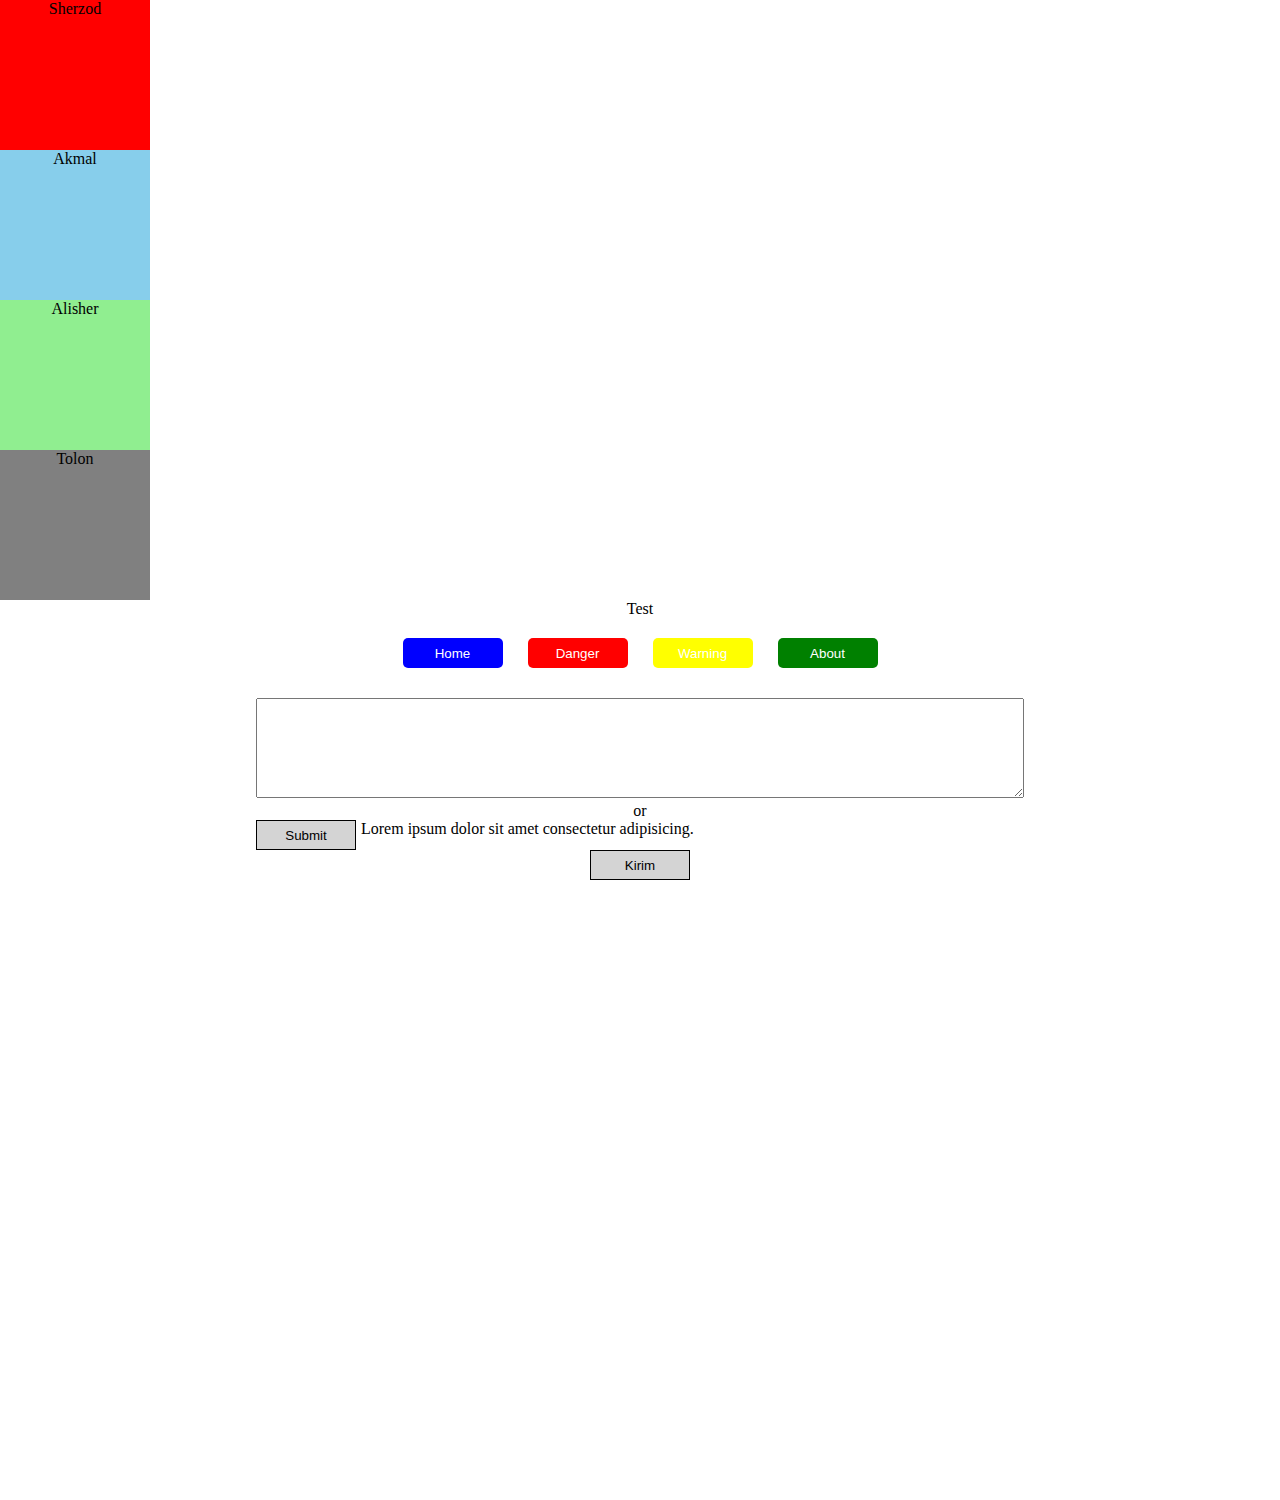
<file: index.html>
<!DOCTYPE html>
<html lang="en">
<head>
    <meta charset="UTF-8">
    <meta http-equiv="X-UA-Compatible" content="IE=edge">
    <meta name="viewport" content="width=device-width, initial-scale=1.0">
    <link rel="stylesheet" href="style.css">
    <title>Measurement units</title>
</head>
<body>
        <div class="sherzod">
            Sherzod
        </div>
        <div class="akmal">
            Akmal
        </div>
        <div class="alisher">
            Alisher
        </div>
        <div class="tolon">
            Tolon
        </div>

        <div class="form">
            <div class="container">
                <p>Test</p>
                <div class="buttons">
                    <button class="one">Home</button>
                    <button class="two">Danger</button>
                    <button class="three">Warning</button>
                    <button class="four">About</button>
                </div>
                <textarea name="" id="" cols="30" rows="10"></textarea>
                <p>or</p>
                <div class="first-btn">
                    <button class="submit">Submit</button>
                    <p>Lorem ipsum dolor sit amet consectetur adipisicing.</p>
                </div>
                <button class="submit2">Kirim</button>
             
            </div>
            
        </div>
    
</body>
</html>
</file>
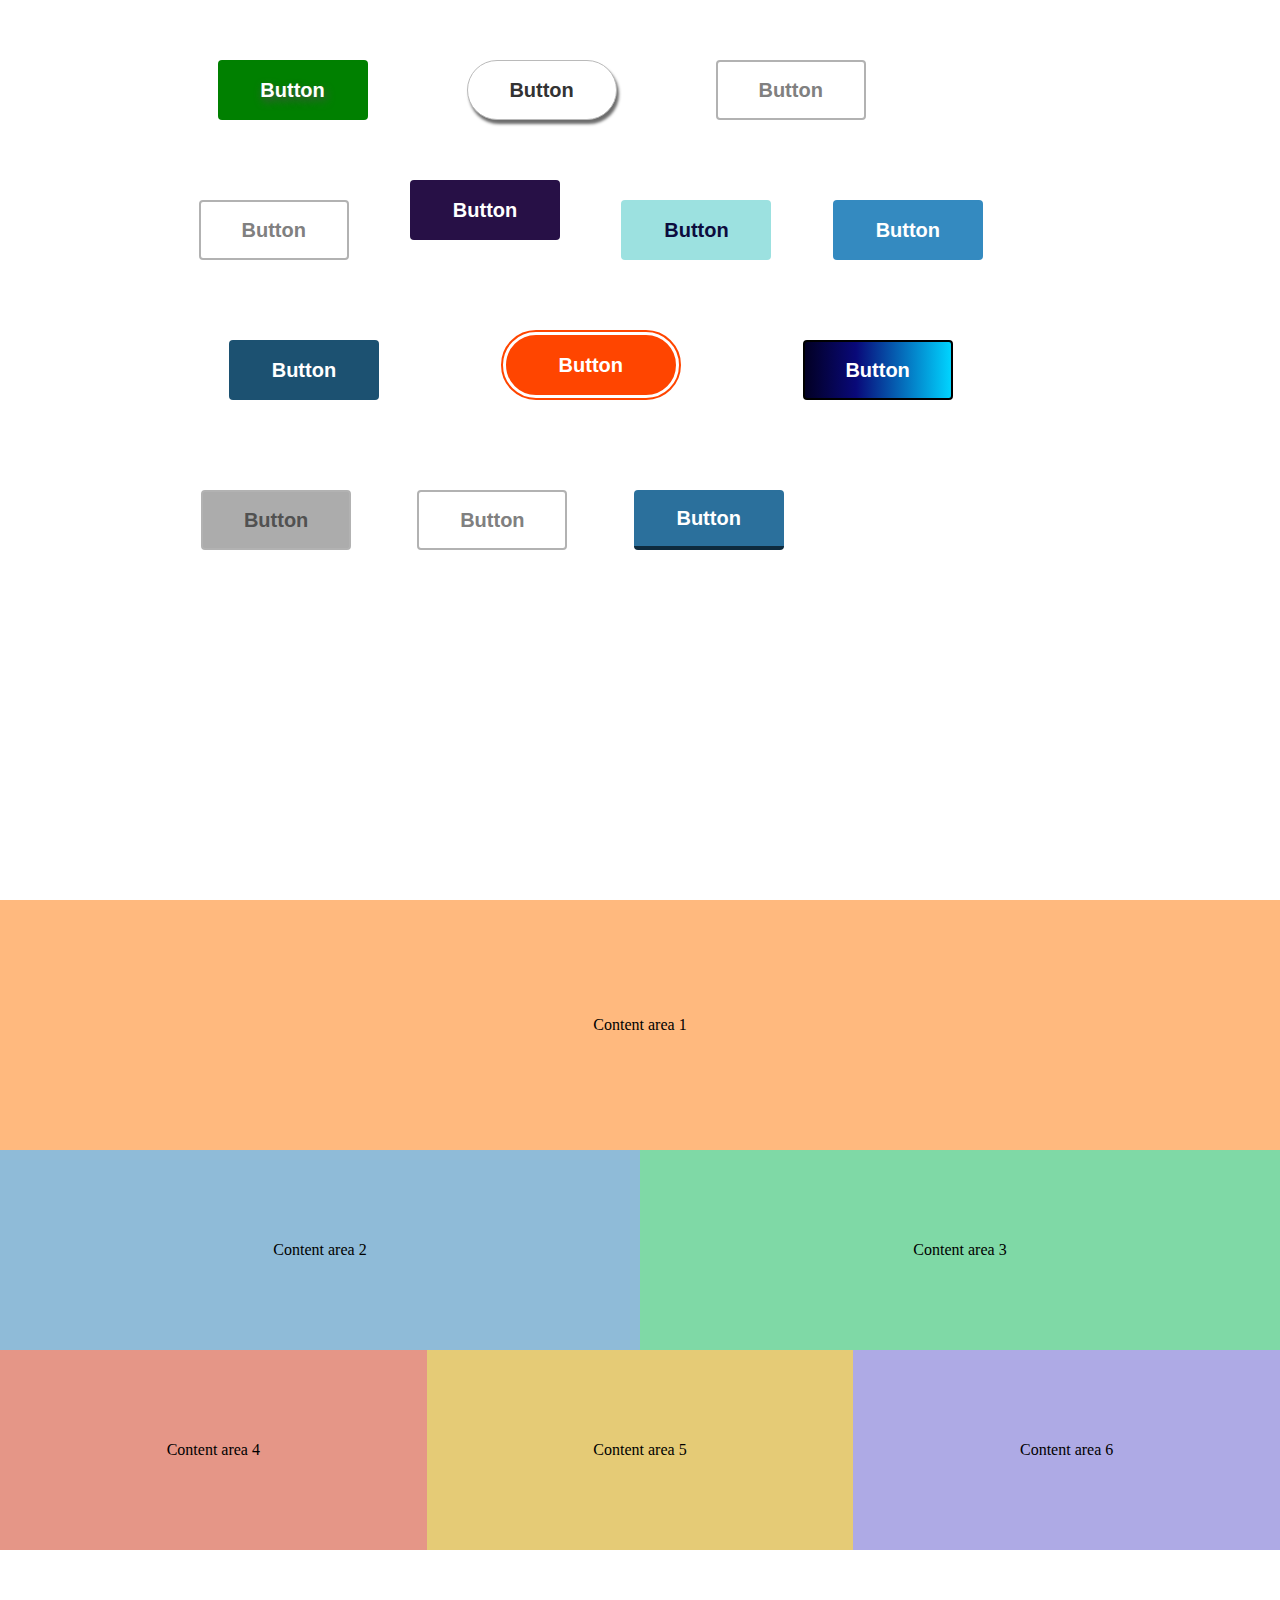
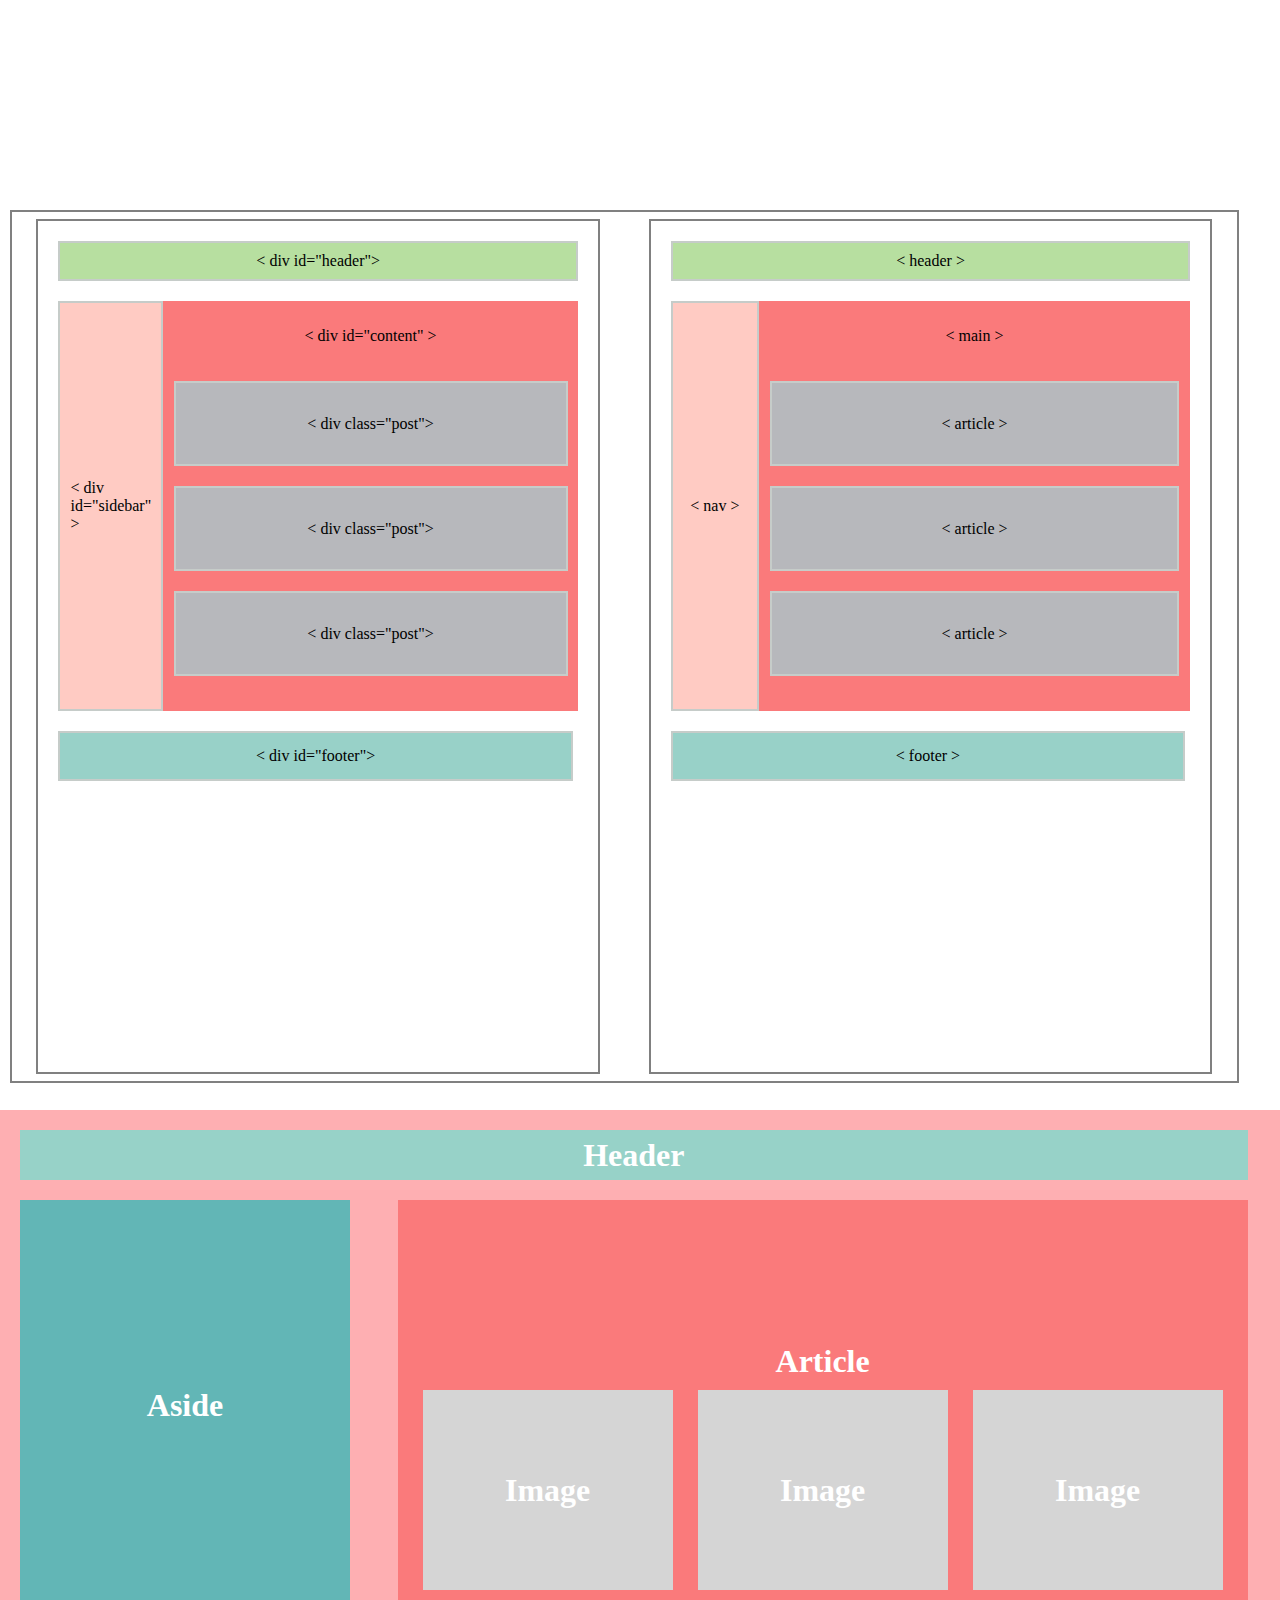
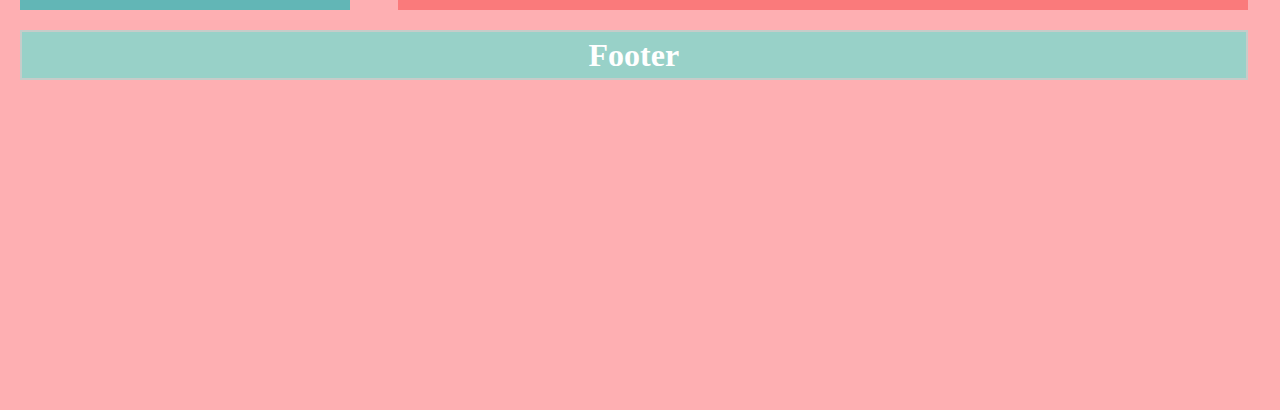
<file: index2.html>
<!DOCTYPE html>
<html lang="en">
<head>
    <meta charset="UTF-8">
    <meta http-equiv="X-UA-Compatible" content="IE=edge">
    <meta name="viewport" content="width=device-width, initial-scale=1.0">
    <link rel="stylesheet" href="style2.css">
    <title>Divs</title>
</head>
<body>
    <div class="home-work1">
        <div class="buttons">
            <div class="first-group">
                <button class="first-one">Button</button>
                <button class="first-two">Button</button>
                <button class="first-three">Button</button> 
            </div>
            <div class="second-group">
                <button class="second-one">Button</button>
                <button class="second-two">Button</button>
                <button class="second-three">Button</button>
                <button class="second-four">Button</button>
            </div>
            <div class="third-group">
                <button class="third-one">Button</button>
                <button class="third-two"> <span class="third-two-span">Button</span> </button>
                <button class="third-three">Button</button>
                
            </div>
            <div class="fourth-group">
                <button class="fourth-one">Button</button>
                <button class="fourth-two">Button</button>
            <button class="fourth-three">Button</button>
            </div>
        </div>
    </div>
    
    <div class="home-work2">
        <div class="content-table">
            <div class="content-area-1">Content area 1</div>
            <div class="content-area-row-2">
                <div class="content-area-2">Content area 2</div>
                <div class="content-area-3">Content area 3</div>
            </div>
            <div class="content-area-row-3">
                <div class="content-area-4">Content area 4</div>
                <div class="content-area-5">Content area 5</div>
                <div class="content-area-6">Content area 6</div>
            </div>
            
        </div>
    </div>
    
    <div class="home-work3">
        <div class="frames">
            <div class="first-frame">
                <div class="header"><span>< div id="header"></span></div>
                <div class="body">
                    <div class="sidebar">
                        <span> < div id="sidebar" > </span>
                    </div>
                    <div class="main">
                        <div class="main-head">
                            < div id="content" >
                        </div> 
                        <div class="main-items"> < div class="post"> </div>
                        <div class="main-items"> < div class="post"> </div>
                        <div class="main-items"> < div class="post"> </div>
                    </div>
                </div>
                <div class="footer">
                        <div> < div id="footer"> </div>
                </div>
            </div>
            <div class="second-frame">
                <div class="header"><span>< header ></span></div>
                <div class="body">
                    <div class="sidebar">
                        <span> < nav > </span>
                    </div>
                    <div class="main">
                        <div class="main-head">
                            < main >
                        </div> 
                        <div class="main-items"> < article > </div>
                        <div class="main-items"> < article > </div>
                        <div class="main-items"> < article > </div>
                    </div>
                </div>
                <div class="footer">
                        <div> < footer > </div>
                </div>
            </div>
        </div>
    </div>

    <div class="home-work4">
        <div class="home-work4-frame">
            <div class="frame1">
                <h1>Header</h1>
            </div>
            <div class="frame2">
                <div class="aside">
                    <h1>Aside</h1>
                </div>

                <div class="main">
                    <div class="article">
                        <h1>Article</h1>
                    </div>
                    <div class="main-images">
                        <div class="image-items"> <h1>Image </h1> </div>
                        <div class="image-items"> <h1>Image </h1> </div>
                        <div class="image-items"> <h1>Image </h1> </div>
                    </div>
                </div>

                
            </div>
            <div class="footer">
                <h1>Footer</h1>
            </div>
        </div>
    </div>

</body>
</html>
</file>
<file: style.css>
* {
    margin: 0;
    padding: 0;
    box-sizing: border-box;
}

div {
    width: 150px;
    height: 150px;
    padding: auto 0px;
    text-align: center;
    
}

.sherzod { 
    background: red;
}

.akmal {
    background: skyblue;
}

.alisher {
    background: lightgreen;
}

.tolon {
    background: gray;
}

.form {
    display: block;
    width: 100%;
    height: 100vh;
    text-align: center;
    margin: 0 auto ;
}

.container {
    width: 60%;
    margin: 0 auto;
}

.buttons {
    margin-top: 20px;
    display: flex;
    width: 500px;
    margin: 20px auto;
    height: 40px;
    justify-content: space-around;
}

button {
    display: block;
    width: 100px;
    height: 30px;
    text-align: center;
    color: #fff;
    border-radius: 5px;
    border: none;
}

textarea {
    width: 100%;
    height: 100px;
}

.one {
    background: blue;
}

.two {
    background: red;
}

.three {
    background: yellow;
}

.four {
    background: green;
}

.first-btn {
    display: flex;
    width: 100%;
    height: 30px;
    justify-content: start;
}

.first-btn p {
    padding-bottom: 10px;
    
}
.submit {
    background: rgb(212, 212, 212);
    margin-right: 5px;
    border-radius: 0px;
    border: 1px solid black;
    color: black;
    
}

.submit2 {
    background: rgb(212, 212, 212);
    margin-right: 5px;
    border-radius: 0px;
    border: 1px solid black;
    color: black;
    margin: 0px auto;
}
</file>
<file: style2.css>
* {
    margin: 0;
    padding: 0;
    box-sizing: border-box;
}

body {
    display: block;
    width: 100%;
    height: 100vh;
}

.home-work1 {
    display: block;
    width: 100%;
    height: 100vh;
    
}

.buttons {
    display: block;
    width: 80%;
    height: 100vh;
    margin: 0 auto;
    padding: 20px;
}

button {
    width: 100px;
    height: 40px;
}

.first-group {
    display: flex;
    padding: 40px 20px;
    width: 80%;
    justify-content: space-around;
}

.first-one {
    width: 150px;
    height: 60px;
    border: none;
    background: green;
    color: white;
    text-shadow: 2px 4px 8px rgb(78, 78, 78);
    border-radius: 4px;
    font-size: 20px;
    font-weight: 600;
    cursor: pointer;
}

.first-two {
    width: 150px;
    height: 60px;
    border: 0.2px solid rgb(186, 186, 186);
    background: white;
    color: #333;
    border-radius: 40px;
    font-size: 20px;
    font-weight: 600;
    box-shadow: 2px 4px 3px rgb(109, 109, 109);
    cursor: pointer;
}

.first-three {
    width: 150px;
    height: 60px;
    border: 2px solid rgb(178, 178, 178);
    background: white;
    color: gray;
    border-radius: 4px;
    font-size: 20px;
    font-weight: 600;
    cursor: pointer;
}

.second-group {
    display: flex;
    padding: 40px 20px;
    width: 90%;
    justify-content: space-around;
}

.second-one {
    width: 150px;
    height: 60px;
    border: 2px solid rgb(178, 178, 178);
    background: white;
    color: gray;
    border-radius: 4px;
    font-size: 20px;
    font-weight: 600;
    cursor: pointer;
}

.second-two {
    width: 150px;
    height: 60px;
    border: none;
    background: rgb(39, 16, 70);
    color: white;
    border-radius: 4px;
    font-size: 20px;
    font-weight: 600;
    cursor: pointer;
    transform: translateY(-20px);
}

.second-three {
    width: 150px;
    height: 60px;
    border: none;
    background: rgb(156, 225, 224);
    color: rgb(12, 12, 61);
    border-radius: 4px;
    font-size: 20px;
    font-weight: 600;
    cursor: pointer;
}

.second-four {
    width: 150px;
    height: 60px;
    border: none;
    background: rgb(52, 138, 192);
    color: #fff;
    border-radius: 4px;
    font-size: 20px;
    font-weight: 600;
    cursor: pointer;
}

.third-group {
    display: flex;
    padding: 40px 20px;
    width: 90%;
    justify-content: space-around;
}

.third-one {
    width: 150px;
    height: 60px;
    border: none;
    background: rgb(28, 81, 113);
    color: #fff;
    border-radius: 4px;
    font-size: 20px;
    font-weight: 600;
    cursor: pointer;
}


.third-two {
    display: flex;
    justify-content: center;
    align-items: center;
    width: 180px;
    height: 70px;
    border: none;
    background: white;
    color: #fff;
    border-radius: 70px;
    font-size: 20px;
    font-weight: 600;
    cursor: pointer;
    border: 2px solid orangered;
    transform: translateY(-10px);

}

.third-two-span {
    width: 170px;
    height: 60px;
    display: flex;
    justify-content: center;
    align-items: center;
    border: none;
    background: orangered;
    color: #fff;
    border-radius: 70px;
    font-size: 20px;
    font-weight: 600;
    cursor: pointer;
    border: 2px solid orangered;
    z-index: 1;
}

.third-three {
    width: 150px;
    height: 60px;
    border: none;
    background: linear-gradient(90deg, rgba(2,0,36,1) 0%, rgba(9,9,121,1) 35%, rgba(0,212,255,1) 100%);
    color: #fff;
    border: 2px solid black;
    border-radius: 4px;
    font-size: 20px;
    font-weight: 600;
    cursor: pointer;
}


.fourth-group {
    display: flex;
    padding: 40px 20px;
    width: 70%;
    justify-content: space-around;
}

.fourth-one {
    width: 150px;
    height: 60px;
    border: 2px solid rgb(178, 178, 178);
    background: rgb(172, 172, 172);
    color: rgb(81, 81, 81);
    border-radius: 4px;
    font-size: 20px;
    font-weight: 600;
    cursor: pointer;
}

.fourth-two {
    width: 150px;
    height: 60px;
    border: 2px solid rgb(178, 178, 178);
    background: white;
    color: gray;
    border-radius: 4px;
    font-size: 20px;
    font-weight: 600;
    cursor: pointer;
}

.fourth-three {
    width: 150px;
    height: 60px;
    border: none;
    background: rgb(43, 112, 156);
    color: #fff;
    border-radius: 4px;
    font-size: 20px;
    font-weight: 600;
    cursor: pointer;
    border-bottom: 4px solid rgb(14, 43, 62);
}


/* home work 2 */
.home-work2 {
    display: block;
    width: 100%;
    height: 100vh;
}


.content-table {
    display: flex;
    flex-direction: column;
    width: 100%;
    height: 100vh;
}


.content-area-1 {
    display: flex;
    width: 100%;
    height: 250px;
    background: #ffb97e;
    text-align: center;
    align-items: center;
    justify-content: center;
}

.content-area-row-2 {
    display: flex;
    flex-direction: row;
    width: 100%;
    height: 200px;
}

.content-area-2 {
    display: flex;
    width: 50%;
    height: 200px;
    background: #8fbbd8;
    text-align: center;
    align-items: center;
    justify-content: center;
}

.content-area-3 {
    display: flex;
    width: 50%;
    height: 200px;
    background: #7fd9a6;
    text-align: center;
    align-items: center;
    justify-content: center;
}

.content-area-row-3 {
    display: flex;
    width: 100%;
    height: 200px;
    flex-direction: row;
}

.content-area-4 {
    display: flex;
    width: 33.3333%;
    height: 200px;
    background: #e59687;
    justify-content: center;
    align-items: center;
}

.content-area-5 {
    display: flex;
    width: 33.3333%;
    height: 200px;
    background: #e5cb76;
    justify-content: center;
    align-items: center;
}

.content-area-6 {
    display: flex;
    width: 33.3333%;
    height: 200px;
    background: #aeaae5;
    justify-content: center;
    align-items: center;
}

.home-work3 {
    display: block;
    width: 100%;
    height: 100vh;
}

.frames {
    display: flex;
    width: 96%;
    height: 97vh;
    margin: 10px;
    border: 2px solid gray;
    justify-content: space-around;
    align-items: center;
}

.first-frame, .second-frame {
    display: flex;
    width: 46%;
    height: 95vh;
    padding: 20px;
    border: 2px solid gray;
    flex-direction: column;
}

.header {
    display: flex;
    width: 100%;
    height: 40px;
    background: #b7dfa0;
    border: 2px solid #c6ccc9;
    justify-content: center;
    align-items: center;
}

.body {
    display: flex;
    width: 100%;
    height: 450px;
    flex-direction: row;
    padding: 20px 0 ; 
    justify-content: space-between;

}

.sidebar {
    display: flex;
    justify-content: center;
    align-items: center;
    width: 150px;
    height: 100%;
    padding: 10px;
    background: #ffcbc3;
    border: 2px solid #c6ccc9;
}

.main {
    display: flex;
    width: 330px;
    height: 100%;
    flex-direction: column;
    background: #fceca0;
    border: 2px solid #c6ccc9;
    justify-content: start;
    align-items: center;
}

.main-head {
    display: flex;
    width: 95%;
    height: 70px;
    justify-content: center;
    align-items: center;
    padding: 10px; 
}

.main-items {
    display: flex;
    width: 95%;
    height: 85px;
    background: #b7b8bc;
    justify-content: center;
    align-items: center;
    margin: 10px;
    border: 2px solid #c6ccc9;
}

.footer {
    display: flex;
    width: 100%;
    height: 50px;
    justify-content: center;
    align-items: center;
    background: #eac0ff;
    border: 2px solid #c6ccc9;
}

/* home work 4 */
.home-work4 {
    display: block;
    width: 100%;
    height: 100vh;
}

.home-work4-frame {
    background: #feafb2;
    width: 100%;
    height: 100vh;
    display: flex;
    justify-content: start;
    padding: 20px;
    flex-direction: column;
}

.frame1 {
    display: flex;
    width: 99%;
    height: 50px;
    background: #97d2c8;
    justify-content: center;
    align-items: center;
}

.frame1 h1 {
    color: #fff;
}

.frame2 {
    width: 99%;
    height: 450px;
    display: flex;
    justify-content: space-between;
    padding: 20px 0;
}

.aside {
    display: flex;
    width: 330px;
    height: 100%;
    justify-content: center;
    align-items: center;
    background: #62b6b6;
}

.aside h1 {
    color: #fff;
}

.main {
    display: flex;
    width: 850px;
    height: 100%;
    background: #fa7a7b;
    border: none;
}

.article {
    display: flex;
    justify-content: center;
    align-items: end;
    width: 100%;
    height: 190px;
    
}

.article h1 {
    color: #fff;
    padding-bottom: 10px;
}

.main-images {
    display: flex;
    justify-content: space-evenly;
    width: 100%;
    height: 200px;
}

.image-items {
    display: flex;
    width: 250px;
    height: 200px;
    justify-content: center;
    align-items: center;
    background: #d5d5d5;
}

.image-items h1 {
    color: #fff;
}

.footer {
    display: flex;
    width: 99%;
    height: 50px;
    justify-content: center;
    align-items: center;
    background: #98d1c8;
}

.footer h1 {
    color: #fff;
}
</file>
